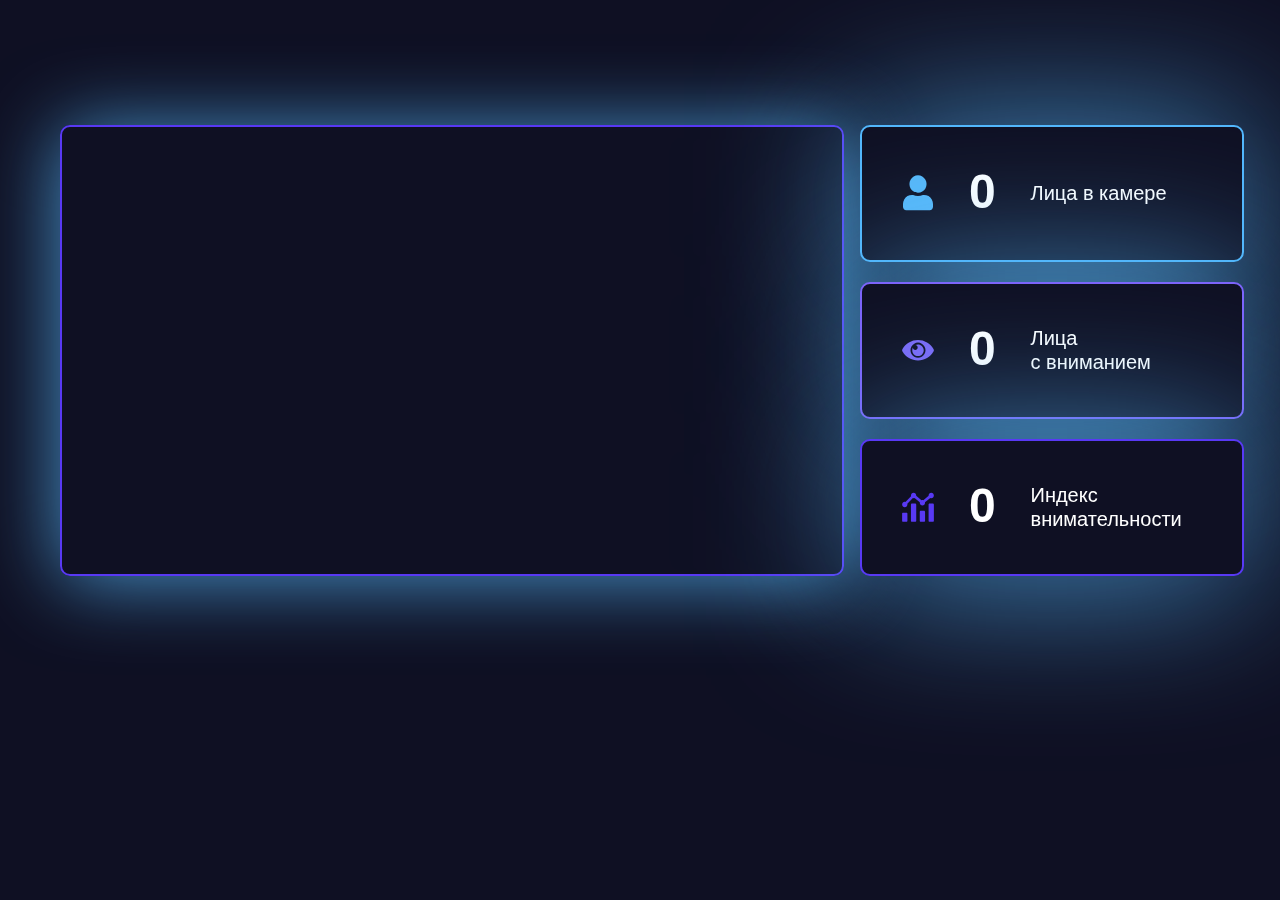
<file: index.html>
<!DOCTYPE html>
<html lang="ru">

<head>
    <link rel="stylesheet" href="style.css">
    <meta name="viewport" content="width=device-width, initial-scale=1">
    <meta charset="utf-8">
</head>

<body>
    <section class="preview__video">
        <div class="preview__video__container">
            <div class="row">
                <div class="col-8">
                    <div class="preview__video__block_player">
                        <canvas id="abc" style="position: absolute;width: 100%;
                        height: 100%;
                        position: absolute;
                        z-index: 2;transform: scale(-1, 1)"></canvas>
                        <video muted autoplay playsinline id="test_player" class="video__player" style="opacity: 0;">
                            <source src="https://youtu.be/BG5kYBO93As" type="video/mp4">
                          </video>
                    </div>
                </div>


                <div class="col-4">
                    <div class="card border_52B7FC">
                        <div class="card__content">
                            <div class="card__content__image">
                                <img height="100%" width="100%" src='[data-uri]'
                                />
                            </div>
                            <div class="card__content__number" id="faces__preview">
                                0
                            </div>
                            <div class="card__content__text">
                                Лица в камере
                            </div>
                        </div>
                    </div>


                    <div class="card border_7C64FA">
                        <div class="card__content">
                            <div class="card__content__image">
                                <img height="100%" width="100%" src='[data-uri]'
                                />
                            </div>
                            <div class="card__content__number" id="activeFaces__preview">
                                0
                            </div>
                            <div class="card__content__text">
                                Лица с вниманием
                            </div>
                        </div>
                    </div>


                    <div class="card border_5839F4">
                        <div class="card__content">
                            <div class="card__content__image">
                                <img height="100%" width="100%" src='[data-uri]'
                                />
                            </div>
                            <div class="card__content__number" id="attentionIndex__preview">
                                0
                            </div>
                            <div class="card__content__text">
                                Индекс внимательности
                            </div>
                        </div>
                    </div>
                </div>
            </div>
        </div>
    </section>

    <script src="bundle.js">
    </script>
    <script src="app.js">
    </script>
</body>

</html>
</file>
<file: style.css>
html,
body {
    width: 100%;
    height: 100%;
    background-color: #0F1023;
}

* {
    margin: 0;
    padding: 0;
}

@import url('https://fonts.googleapis.com/css2?family=Montserrat:wght@300;400;500;600;700&display=swap');
.preview__video {
    background-color: #0F1023;
    height: 100%;
    width: 100%;
    max-height: 700px;
    font-family: 'Montserrat', sans-serif;
}

.preview__video__container {
    max-width: 1200px;
    margin: 0 auto;
    height: calc(100% - 100px);
    width: 100%;
    padding: 50px 0px;
}

.row {
    display: flex;
    flex-wrap: wrap;
    padding: 0 10px;
    width: 100%;
    height: 100%;
    align-items: center;
}

.col-8 {
    flex: 1 3 calc(66.666% - 20px);
    margin: 0 10px;
}

.col-6 {
    flex: 1 3 calc(50% - 20px);
    margin: 0 10px;
}

.col-4 {
    flex: 1 1 calc(33.333% - 20px);
    margin: 0 10px;
}

.preview__video__block_player {
    width: 100%;
    min-height: 447px;
    height: auto;
    border: 2px solid #5839F4;
    box-shadow: 0px 4px 80px rgba(87, 184, 249, 0.8);
    border-radius: 10px;
    position: relative;
}

.card {
    position: relative;
    width: 100%;
    max-height: 133px;
    min-height: 133px;
    height: 100%;
    filter: drop-shadow(0px 4px 80px rgba(87, 184, 249, 0.8));
    margin-bottom: 20px;
    background-color: #0F1023;
    border: 2px solid #52B7FC;
    border-radius: 10px;
}

.card:last-child {
    margin-bottom: 0px;
}

.card__content {
    position: absolute;
    left: 0;
    right: 0;
    top: 0;
    bottom: 0;
    display: flex;
    align-items: center;
    padding: 0px 20px;
}

.card__content__image {
    width: 100;
    height: 80px;
    min-height: 80px;
    display: flex;
    justify-content: center;
    align-items: center;
    padding: 20px;
}

.card__content__image img {
    width: 32px;
    height: auto;
}

.card__content__number {
    width: 112px;
    height: 70px;
    color: #fff;
    font-size: 48px;
    font-weight: 900;
    text-align: center;
    margin-top: 12px;
}

.card__content__text {
    width: 100%;
    height: 70px;
    padding: 20px;
    display: flex;
    justify-content: start;
    align-items: center;
    color: #fff;
    font-size: 20px;
    font-weight: normal;
    text-align: start;
    line-height: 24px;
}

@media(max-width:560px) {
    .preview__video__block_player {
        min-height: 280px;
    }
    .col-8 {
        flex: 1 1 100%;
        margin: 0 10px;
    }
    .col-4 {
        flex: 1 1 100%;
        margin: 0 10px;
    }
    .card {
        max-height: 50px;
        min-height: 50px;
    }
    .card:first-child {
        margin-top: 20px;
        max-height: 50px;
        min-height: 50px;
    }
    .row {
        padding: 0;
        display: block;
    }
}

.video__player {
    position: absolute;
    top: 0;
    width: 100%;
    height: 100%;
    object-fit: cover;
    border-radius: 10px;
}

.border_52B7FC {
    border: 2px solid #52B7FC;
}

.border_7C64FA {
    border: 2px solid #7C64FA;
}

.border_5839F4 {
    border: 2px solid #5839F4;
}

.webcam__block {
    display: flex;
    width: 100%;
    height: 100%;
    justify-content: center;
    align-items: center;
    position: absolute;
}

.play__button {
    width: 100px;
    height: 100px;
    background-image: url([data-uri]);
    background-color: transparent;
    border: 0px;
    position: relative;
    z-index: 5;
    cursor: pointer;
}
</file>
